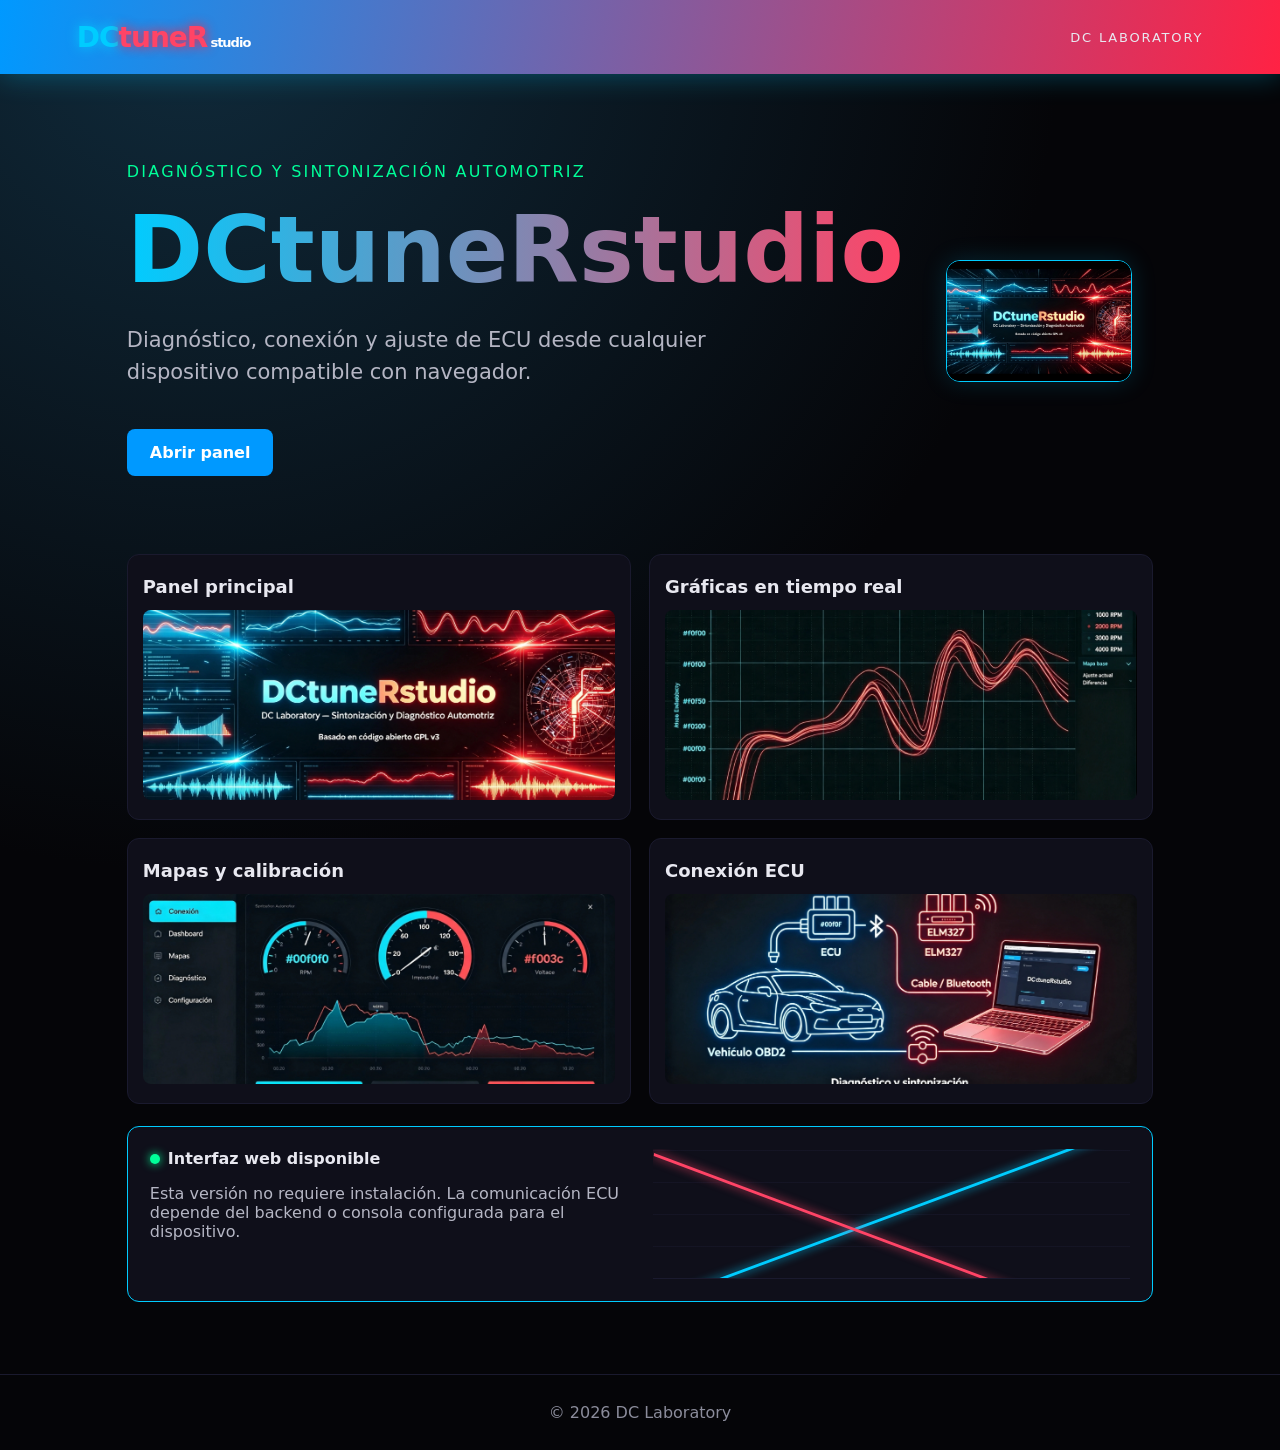
<file: DC-tuner-studio-/ui-web/index.html>
<!doctype html>
<html lang="es">
<head>
  <meta charset="utf-8">
  <meta name="viewport" content="width=device-width, initial-scale=1">
  <title>DCtuneRstudio — DC Laboratory</title>
  <link rel="icon" href="../ui/public/favicon.ico">
  <link rel="stylesheet" href="styles.css">
</head>
<body>
  <header class="topbar">
    <a class="brand" href="#inicio"><span>DC</span><strong>tuneR</strong><small>studio</small></a>
    <span class="company">DC Laboratory</span>
  </header>
  <main id="inicio">
    <section class="hero">
      <div>
        <p class="eyebrow">Diagnóstico y Sintonización Automotriz</p>
        <h1>DCtuneRstudio</h1>
        <p class="lead">Diagnóstico, conexión y ajuste de ECU desde cualquier dispositivo compatible con navegador.</p>
        <a class="button" href="#panel">Abrir panel</a>
      </div>
      <img src="../media/portada.jpg" alt="Portada de DCtuneRstudio">
    </section>
    <section id="panel" class="panel-grid">
      <article><h2>Panel principal</h2><img src="../media/dashboard.jpg" alt="Panel principal de diagnóstico"></article>
      <article><h2>Gráficas en tiempo real</h2><img src="../media/graficas.jpg" alt="Gráficas de sensores en tiempo real"></article>
      <article><h2>Mapas y calibración</h2><img src="../media/mapas.jpg" alt="Mapas de calibración"></article>
      <article><h2>Conexión ECU</h2><img src="../media/conexion.jpg" alt="Diagrama de conexión ECU"></article>
    </section>
    <section class="status-card">
      <div><span class="status-dot"></span><b>Interfaz web disponible</b><p>Esta versión no requiere instalación. La comunicación ECU depende del backend o consola configurada para el dispositivo.</p></div>
      <div class="chart" aria-label="Curvas de datos de ejemplo"><i></i><b></b></div>
    </section>
  </main>
  <footer>© 2026 DC Laboratory</footer>
</body>
</html>
</file>
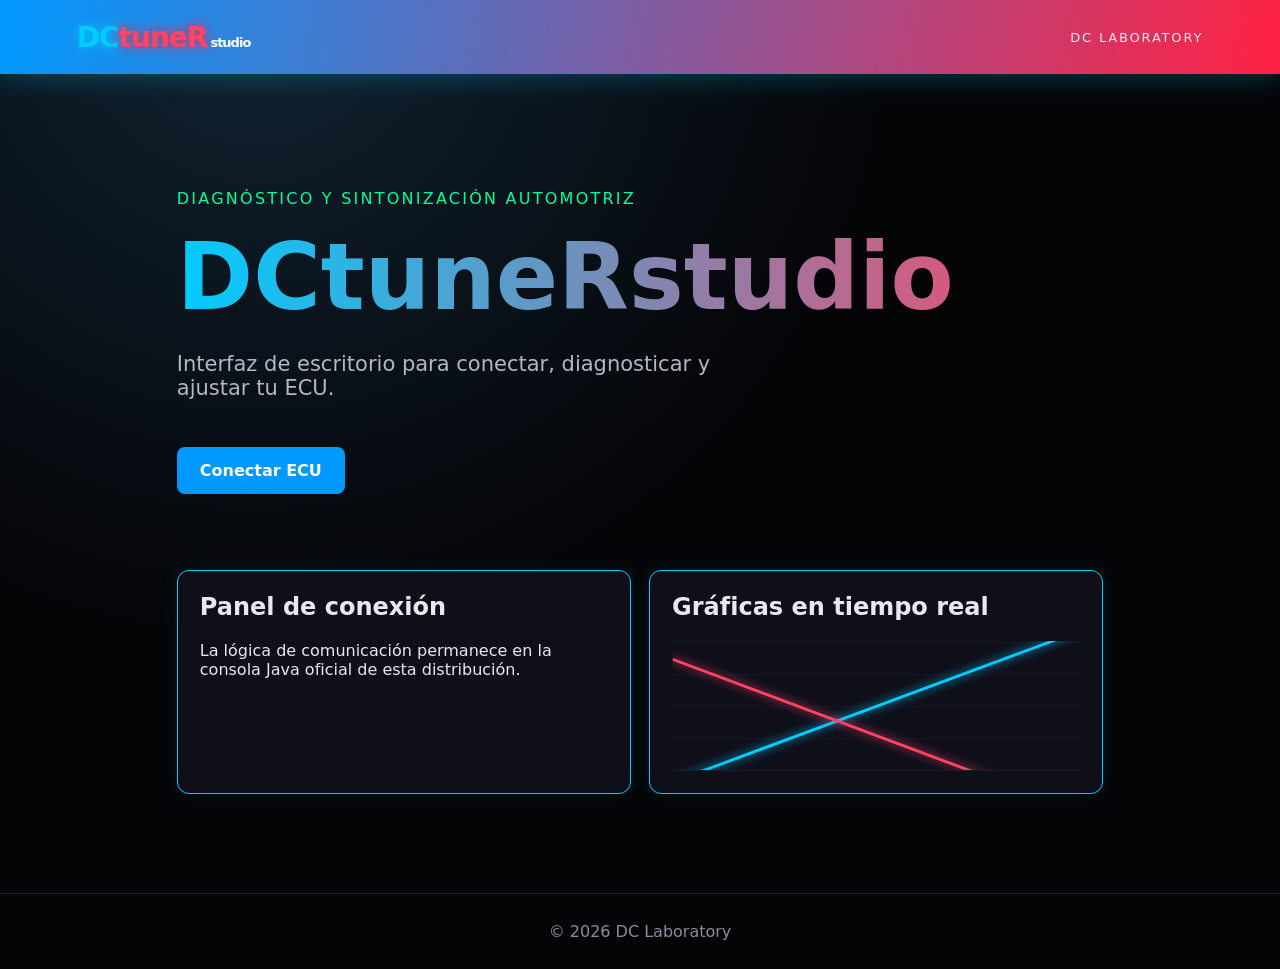
<file: DC-tuner-studio-/ui/public/index.html>
<!doctype html>
<html lang="es"><head><meta charset="utf-8"><meta name="viewport" content="width=device-width,initial-scale=1"><title>DCtuneRstudio</title><link rel="icon" href="favicon.ico"><link rel="stylesheet" href="styles.css"></head>
<body><header><div class="brand"><span>DC</span><strong>tuneR</strong><small>studio</small></div><div class="company">DC Laboratory</div></header><main><p class="eyebrow">Diagnóstico y Sintonización Automotriz</p><h1>DCtuneRstudio</h1><p class="lead">Interfaz de escritorio para conectar, diagnosticar y ajustar tu ECU.</p><a class="button" href="#conectar">Conectar ECU</a><section id="conectar"><article><h2>Panel de conexión</h2><p>La lógica de comunicación permanece en la consola Java oficial de esta distribución.</p></article><article><h2>Gráficas en tiempo real</h2><div class="chart"><i></i><b></b></div></article></section></main><footer>© 2026 DC Laboratory</footer></body></html>
</file>
<file: DC-tuner-studio-/ui-web/styles.css>
:root{--blue:#00ccff;--blue2:#0099ff;--red:#ff2244;--red2:#ff4466;--bg:#050508;--surface:#0f0f1a;--text:#e8e8f0;--green:#00ff99;--line:#1a1a2e}*{box-sizing:border-box}body{margin:0;background:radial-gradient(circle at 15% 0,#102b3c 0,#050508 48%);color:var(--text);font:16px Inter,system-ui,sans-serif}.topbar{height:74px;padding:0 6vw;display:flex;align-items:center;justify-content:space-between;background:linear-gradient(100deg,var(--blue2),var(--red));box-shadow:0 0 30px #00ccff55}.brand{font-size:28px;font-weight:800;letter-spacing:-1px;color:#fff;text-decoration:none}.brand span{color:var(--blue);text-shadow:0 0 12px #00ccff}.brand strong{color:var(--red2);text-shadow:0 0 12px #ff2244}.brand small{font-size:13px;margin-left:3px}.company{font-size:13px;letter-spacing:.14em;text-transform:uppercase}main{max-width:1180px;margin:auto;padding:8vh 6vw}.hero{display:grid;grid-template-columns:1.1fr .9fr;gap:42px;align-items:center}.hero img{width:100%;border:1px solid var(--blue);border-radius:14px;box-shadow:0 0 25px #00ccff2b}.eyebrow{color:var(--green);text-transform:uppercase;letter-spacing:.14em}.hero h1{font-size:clamp(44px,8vw,92px);margin:12px 0;background:linear-gradient(90deg,var(--blue),var(--red2));-webkit-background-clip:text;color:transparent}.lead{max-width:590px;font-size:21px;color:#b5b6c4;line-height:1.5}.button{display:inline-block;margin:20px 0;padding:13px 22px;background:var(--blue2);border:1px solid transparent;border-radius:8px;color:#fff;text-decoration:none;font-weight:700}.button:hover{border-color:var(--red2);box-shadow:0 0 20px #ff224477}.panel-grid{display:grid;grid-template-columns:repeat(2,1fr);gap:18px;margin-top:58px}.panel-grid article{padding:15px;background:var(--surface);border:1px solid var(--line);border-radius:12px}.panel-grid article:hover{border-color:var(--blue)}h2{font-size:18px;margin:6px 0 13px}.panel-grid img{width:100%;height:190px;object-fit:cover;border-radius:8px}.status-card{display:grid;grid-template-columns:1fr 1fr;gap:25px;margin-top:22px;padding:22px;background:var(--surface);border:1px solid var(--blue);border-radius:12px}.status-dot{display:inline-block;width:10px;height:10px;margin-right:8px;background:var(--green);border-radius:50%;box-shadow:0 0 10px var(--green)}.status-card p{color:#b5b6c4}.chart{height:130px;border-bottom:1px solid var(--line);position:relative;overflow:hidden;background:repeating-linear-gradient(0deg,transparent 0 31px,#1a1a2e 32px)}.chart i,.chart b{position:absolute;inset:50% 0 auto;height:3px;display:block;transform:skewY(-13deg) rotate(-8deg);background:var(--blue);box-shadow:0 0 9px var(--blue)}.chart b{top:72%;background:var(--red2);box-shadow:0 0 9px var(--red2);transform:skewY(16deg) rotate(5deg)}footer{text-align:center;padding:28px;color:#8b8c9b;border-top:1px solid var(--line)}@media(max-width:760px){.hero,.status-card{grid-template-columns:1fr}.panel-grid{grid-template-columns:1fr}.company{display:none}.hero img{order:-1}}
</file>
<file: DC-tuner-studio-/ui/public/styles.css>
:root{--blue:#00ccff;--blue2:#0099ff;--red:#ff2244;--red2:#ff4466;--bg:#050508;--surface:#0f0f1a;--text:#e8e8f0;--green:#00ff99;--line:#1a1a2e}*{box-sizing:border-box}body{margin:0;min-height:100vh;background:radial-gradient(circle at 20% 0%,#102332 0,#050508 45%);color:var(--text);font:16px Inter,system-ui,sans-serif}header{height:74px;padding:0 6vw;display:flex;align-items:center;justify-content:space-between;background:linear-gradient(100deg,var(--blue2),var(--red));box-shadow:0 0 30px #00ccff55}.brand{font-size:28px;font-weight:800;letter-spacing:-1px}.brand span{color:var(--blue);text-shadow:0 0 12px #00ccff}.brand strong{color:var(--red2);text-shadow:0 0 12px #ff2244}.brand small{color:white;font-size:13px;margin-left:3px}.company{font-size:13px;letter-spacing:.14em;text-transform:uppercase}main{max-width:1080px;margin:0 auto;padding:11vh 6vw}h1{font-size:clamp(44px,8vw,92px);margin:12px 0;background:linear-gradient(90deg,var(--blue),var(--red2));-webkit-background-clip:text;color:transparent}.eyebrow{color:var(--green);text-transform:uppercase;letter-spacing:.14em}.lead{max-width:560px;font-size:21px;color:#b5b6c4}.button{display:inline-block;margin:26px 0;padding:13px 22px;background:var(--blue2);border:1px solid transparent;border-radius:8px;color:#fff;text-decoration:none;font-weight:700;transition:.2s}.button:hover{border-color:var(--red2);box-shadow:0 0 20px #ff224477}section{display:grid;grid-template-columns:1fr 1fr;gap:18px;margin-top:50px}article{padding:22px;background:var(--surface);border:1px solid var(--blue);border-radius:12px;box-shadow:0 0 18px #00ccff18}h2{margin-top:0}.chart{height:130px;border-bottom:1px solid var(--line);position:relative;overflow:hidden;background:repeating-linear-gradient(0deg,transparent 0 31px,#1a1a2e 32px)}.chart i,.chart b{position:absolute;inset:50% 0 auto;height:3px;display:block;transform:skewY(-13deg) rotate(-8deg);background:var(--blue);box-shadow:0 0 9px var(--blue)}.chart b{top:72%;background:var(--red2);box-shadow:0 0 9px var(--red2);transform:skewY(16deg) rotate(5deg)}footer{text-align:center;padding:28px;color:#8b8c9b;border-top:1px solid var(--line)}@media(max-width:700px){section{grid-template-columns:1fr}.company{display:none}}
</file>
